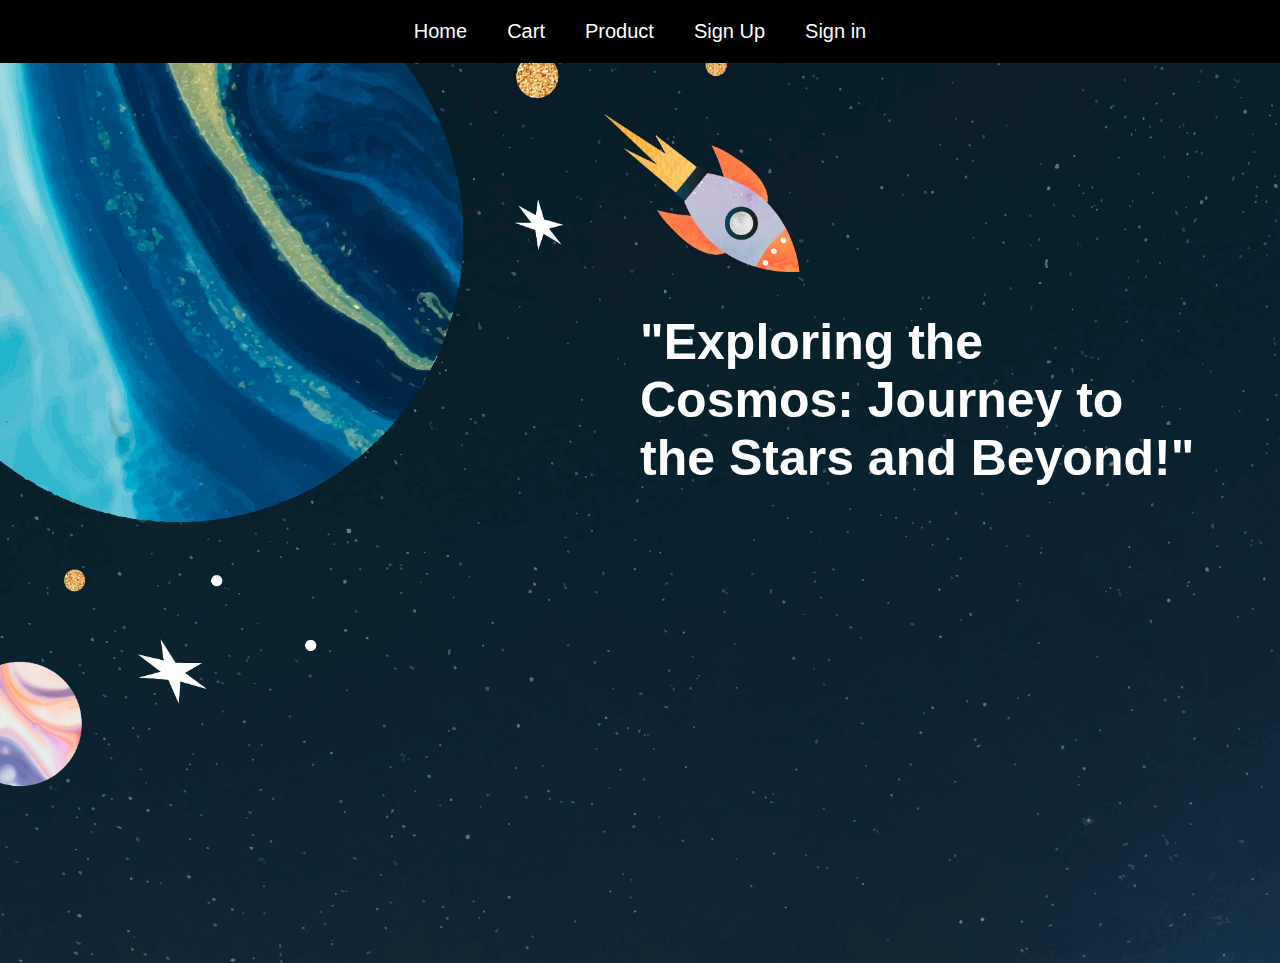
<file: index.html>
<!DOCTYPE html>
<html lang="en">
<head>
    <meta charset="UTF-8">
    <meta name="viewport" content="width=device-width, initial-scale=1.0">
    <title>project js</title>
    <link rel="preconnect" href="https://fonts.googleapis.com">
    <link rel="preconnect" href="https://fonts.gstatic.com" crossorigin>
    <link rel="stylesheet" href="css/style.css">

</head>
<body>
    
    <div id="navbar"></div>
    <!-- banner  -->
    <section class="banner">
        <div class="container">
            <div class="row align-items justify-content-between">
                <div class="w-50"></div>
                <div class="w-50">
                    <h1>"Exploring the Cosmos: Journey to the Stars and Beyond!"</h1>
                </div>
            </div>
        </div>
    </section>
</body>
<script src="javascript/index.js" type="module"></script>
</html>
</file>
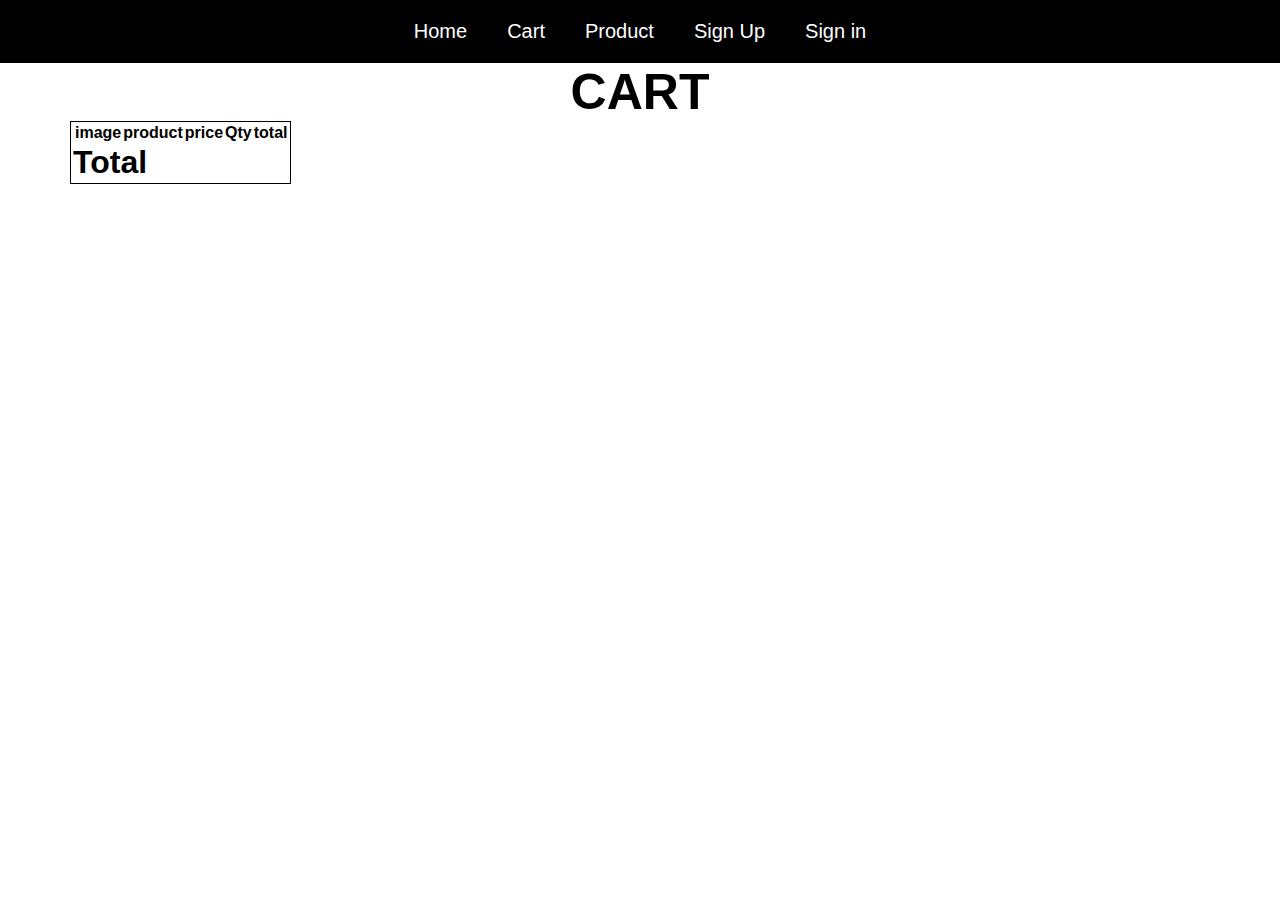
<file: pages/cart.html>
<!DOCTYPE html>
<html lang="en">
<head>
    <meta charset="UTF-8">
    <meta name="viewport" content="width=device-width, initial-scale=1.0">
    <title>cart</title>
    <link rel="stylesheet" href="../css/style.css">
</head>
<body>
    <div id="navbar"></div>
    <section>
        <h3 style="text-align: center; font-size: 50px;">CART</h3>
        <div class="container">
            <table style="border: 1px solid black;">
                <tr style="border: 1px solid black;">
                    <th ></th>
                    <th >image</th>
                    <th>product</th>
                    <th>price</th>
                    <th>Qty</th>
                    <th>total</th>
                </tr>
                <tbody id="cartpage"></tbody>
                <tfoot>
                    <tr>
                        <td colspan="4"><h1>Total</h1></td>
                        <td>
                            <h1 id="qtyt"></h1>
                        </td>
                        <td >
                            <h1 id="sumt"></h1>
                        </td>
                    </tr>
                </tfoot>
            </table>
        </div>
    </section>
</body>
<script src="../javascript/cart.js" type="module"></script>
</html>
</file>
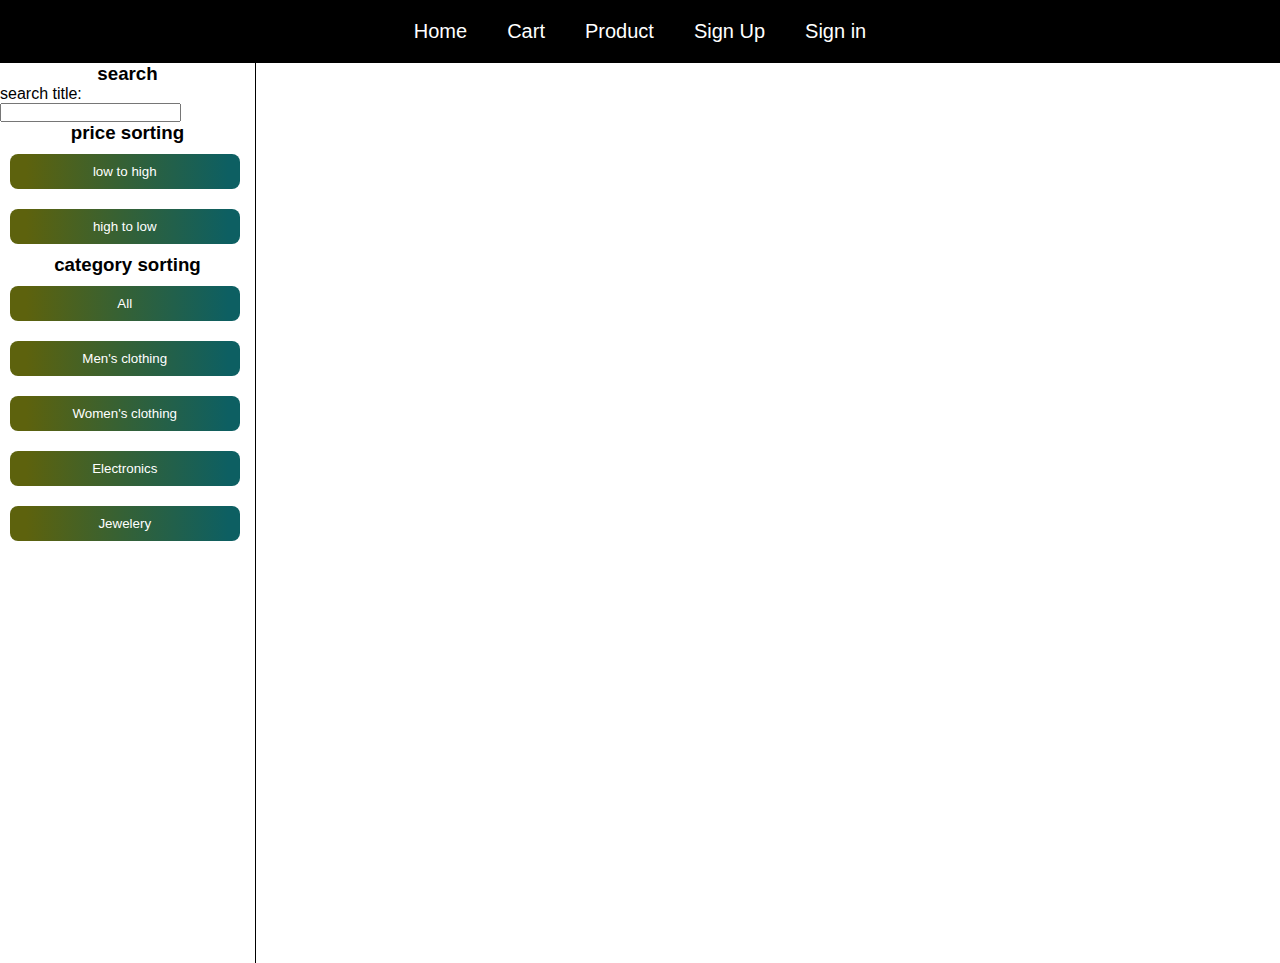
<file: pages/product.html>
<!DOCTYPE html>
<html lang="en">
<head>
    <meta charset="UTF-8">
    <meta name="viewport" content="width=device-width, initial-scale=1.0">
    <title>product</title>
    <link rel="stylesheet" href="../css/style.css">
</head>
<body>
    <div id="navbar"></div>
    <section class="product">
        <div class="">
            <div class="row">
                <div class="w-10">
                    <div class="sort-btn">
                        <h3>search</h3>
                        <label for="">search title:</label>
                        <input type="text" id="search">
                        <h3>price sorting</h3>
                        <button id="lth">low to high</button>
                        <button id="htl">high to low</button>
                        <h3>category sorting</h3>
                        <button id="all">All</button>
                        <button id="men">Men's clothing</button>
                        <button id="women">Women's clothing</button>
                        <button id="electronics">Electronics</button>
                        <button id="Jewelery">Jewelery</button>
                    </div>
                </div>
                <div class="w-90">
                    <div id="productpage">
                    </div>
                </div>
            </div>
        </div>
    </section>
</body>
<script src="../javascript/product.js" type="module"></script>
</html>
</file>
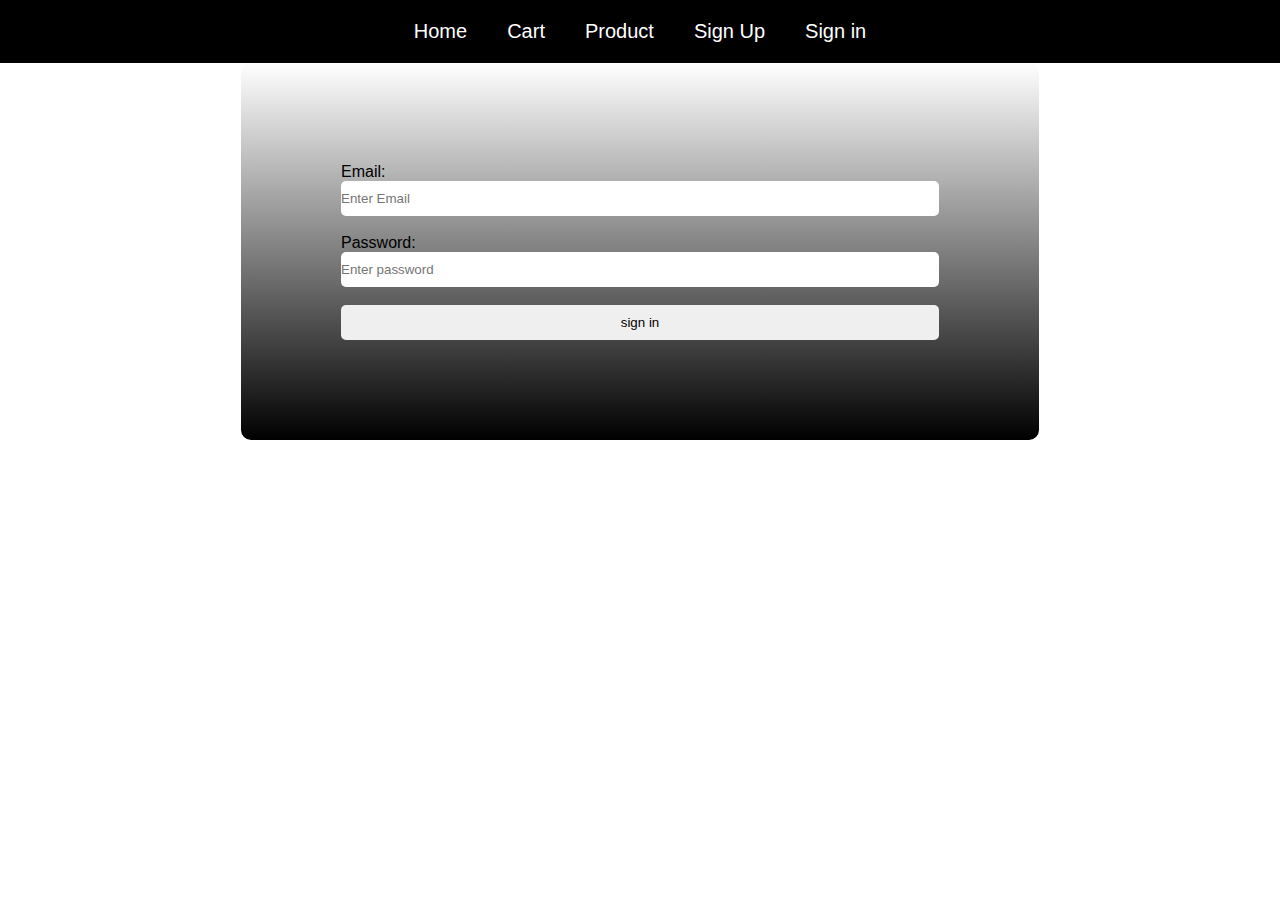
<file: pages/signin.html>
<!DOCTYPE html>
<html lang="en">
<head>
    <meta charset="UTF-8">
    <meta name="viewport" content="width=device-width, initial-scale=1.0">
    <title>sign in</title>
    <link rel="stylesheet" href="../css/style.css">
</head>
<body>
    
    <div id="navbar"></div>
    <section>
        <div class="container">
            <form id="form">
                <label for="">Email:</label><br>
                <input type="email" name="" id="email" placeholder="Enter Email"><br><br>
                <p id="e-err" style="color: red;"></p>
                <label for="">Password:</label><br>
                <input type="text" name="" id="password" placeholder="Enter password"><br><br>
                <p id="p-err" style="color: red;"></p>
                <input type="submit" value="sign in">
            </form>
        </div>
    </section>
</body>
<script src="../javascript/signin.js" type="module"></script>
</html>
</file>
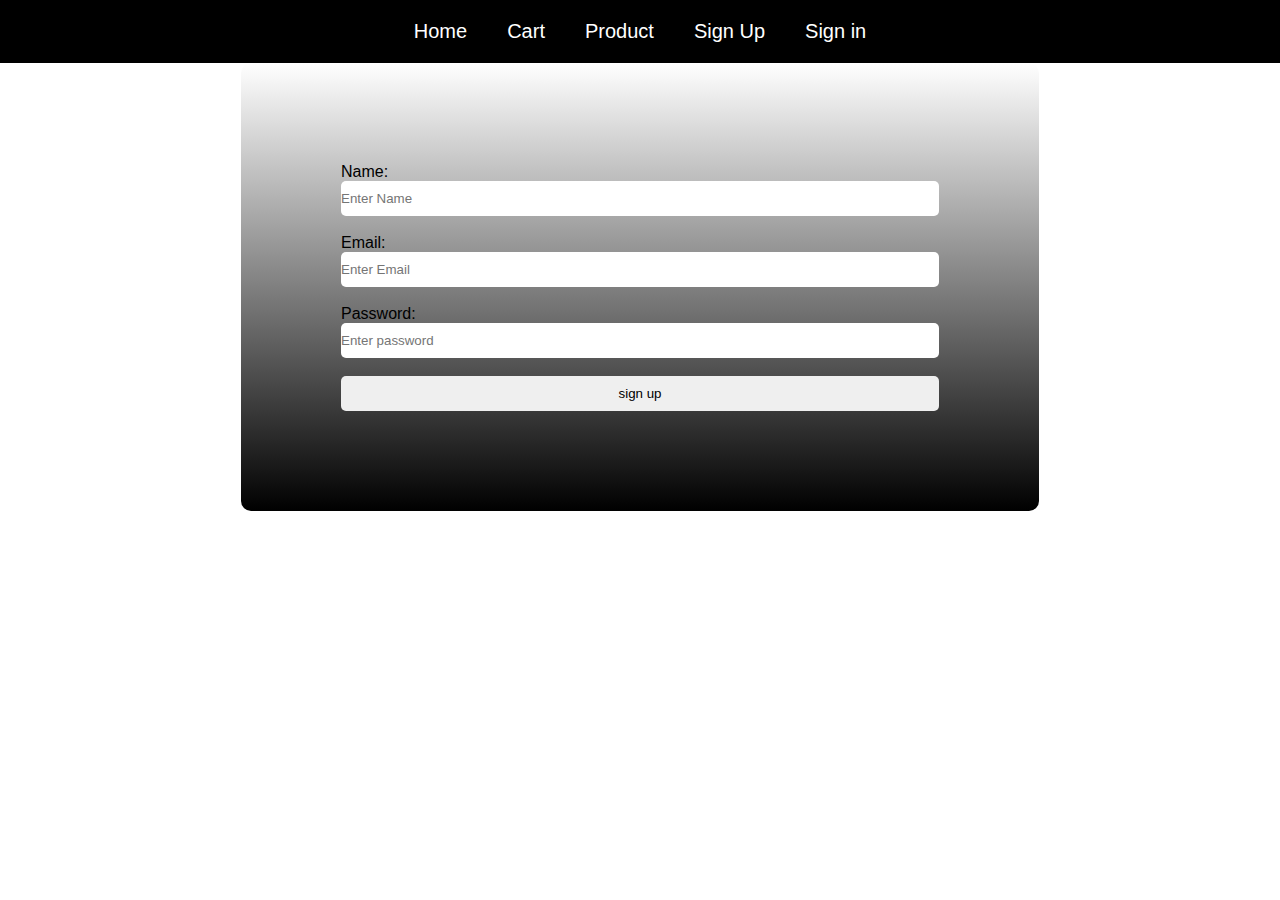
<file: pages/signup.html>
<!DOCTYPE html>
<html lang="en">
<head>
    <meta charset="UTF-8">
    <meta name="viewport" content="width=device-width, initial-scale=1.0">
    <title>sign up</title>
    <link rel="stylesheet" href="../css/style.css">
</head>
<body>
    <div id="navbar"></div>
    <section>
        <div class="container">
            <form id="form">
                <label for="">Name:</label><br>
                <input type="text" name="" id="name" placeholder="Enter Name"><br><br>
                <p id="n-err" style="color: red;"></p>
                <label for="">Email:</label><br>
                <input type="email" name="" id="email" placeholder="Enter Email"><br><br>
                <p id="e-err" style="color: red;"></p>
                <label for="">Password:</label><br>
                <input type="text" name="" id="password" placeholder="Enter password"><br><br>
                <p id="p-err" style="color: red;"></p>
                <input type="submit" value="sign up">
            </form>
        </div>
    </section>
</body>
<script src="../javascript/signup.js" type="module"></script>
</html>
</file>
<file: css/style.css>
*{
    margin: 0;
    padding: 0;
    box-sizing: border-box;
    font-family: 'Kanit', sans-serif;
    font-family: 'Poppins', sans-serif;
}
.container{
    max-width: 1140px;
    margin: auto;
    
}
.row{
    display: flex;
    flex-wrap: wrap;
}
a{
    text-decoration: none;
}
ul,ol{
    list-style: none;
}
.justify-content-between{
    justify-content: space-between;
}
.justify-content-center{
    justify-content: center;
}
.align-items{
    align-items: center;
}


header{
    padding: 20px;
    background-color: black;
}
header nav ul li a{
    padding: 10px 20px;
    color: white;
    font-size: 20px;
}

.banner{
    background-image: url(../image/v760-toon-50.jpg);
    height: 100vh;
    background-size: cover;
}
.w-50{
    width: 50%;
}
.w-10{
    width: 20%;
    border-right: 1px solid black;
}
.w-90{
    width: 80%;
}
.banner h1{
    color: white;
    font-size: 50px;
    margin-top: 250px;
}

form{
    background:linear-gradient(rgb(255, 255, 255),black);
    padding: 100px;
    border-radius: 10px;
    margin: auto;
    width: 70%;
}
form input{
    padding: 10px 0;
    width: 100%;
    border: none;
    border-radius: 5px;
}

#productpage{
    display: grid;
    grid-template-columns: repeat(3,1fr);
    gap: 10px;
    overflow: scroll;
    height: 100vh;
    padding: 80px 10px;
}
#productpage img{
    width: 200px;
    height: 200px;
    
}
#productpage div{
    /* text-align: center; */
}
.product h3{
    text-align: center;
}
.sort-btn>button{ 
    padding: 10px;
    margin: 10px;
    border: none;
    background: linear-gradient(90deg, rgba(93,98,13,1) 7%, rgba(53,97,53,1) 49%, rgba(13,95,98,1) 95%);
    color: white;
    border-radius: 8px;
    width: 90%;
    cursor: pointer;
}
</file>
